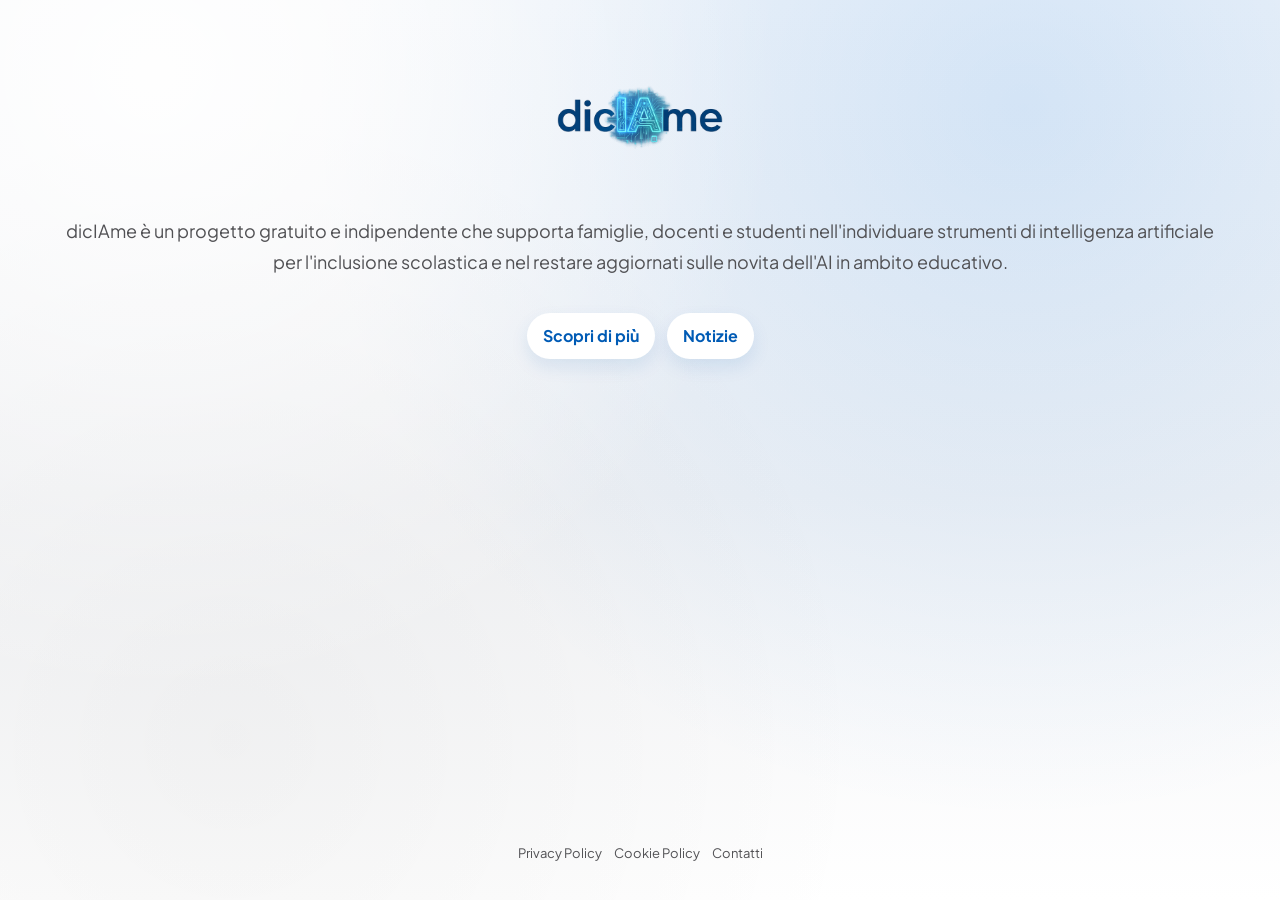
<file: index.html>
<!doctype html>
<html lang="it">
  <head>
    <meta charset="UTF-8" />
    <meta name="viewport" content="width=device-width, initial-scale=1" />
    <title>dicIAme - Ricerca strumenti inclusivi</title>
    <link rel="preconnect" href="https://fonts.googleapis.com" />
    <link rel="preconnect" href="https://fonts.gstatic.com" crossorigin />
    <link
      href="https://fonts.googleapis.com/css2?family=Fraunces:wght@500;700&family=Plus+Jakarta+Sans:wght@400;500;600;700&display=swap"
      rel="stylesheet"
    />
    <link rel="stylesheet" href="styles.css" />
  </head>
  <body>
    <a class="skip-link" href="#main">Salta al contenuto</a>
    <div class="page">
      <nav class="nav">
        <div class="logo-block">
          <div class="logo">
            <img class="logo-image logo-image--home" src="logo.png" alt="dicIAme" />
          </div>
          <p class="lead logo-description">
            dicIAme è un progetto gratuito e indipendente che supporta famiglie,
            docenti e studenti nell'individuare strumenti di intelligenza artificiale
            per l'inclusione scolastica e nel restare aggiornati sulle novita dell'AI
            in ambito educativo.
          </p>
          <div class="home-actions" role="tablist" aria-label="Sezioni principali">
            <button
              id="openSearch"
              class="view-tab"
              type="button"
              role="tab"
              aria-controls="results"
              aria-expanded="false"
            >
              Scopri di più
            </button>
            <button
              id="openNews"
              class="view-tab"
              type="button"
              role="tab"
              aria-controls="news"
              aria-expanded="false"
            >
              Notizie
            </button>
          </div>
        </div>
      </nav>

      <main id="main">
        <section class="section hidden" id="results">
          <div class="section-title">
            <h1>Ricerca strumenti</h1>
            <p>Ricerca gli strumenti AI tramite parole chiave o tag.</p>
          </div>

          <div class="hero-card__search">
            <div class="search-form">
              <div class="search-row">
                <label class="sr-only" for="searchKeywords">Cerca per parole chiave</label>
                <input
                  id="searchKeywords"
                  type="text"
                  placeholder="Parole chiave: mappe, dettatura, matematica"
                />
                <button id="resetBtn" class="ghost" type="button">Ripulisci</button>
              </div>
            </div>
            <div class="chips">
              <button type="button" data-chip="mappe concettuali">Mappe concettuali</button>
              <button type="button" data-chip="riassunti">Riassunti</button>
              <button type="button" data-chip="presentazioni">Presentazioni</button>
              <button type="button" data-chip="lettura assistita">Lettura assistita</button>
            </div>
          </div>

          <div class="results-meta hidden">
            <span id="resultsCount" role="status" aria-live="polite">0 strumenti consigliati</span>
          </div>

          <div id="cards" class="card-grid hidden"></div>
          <div class="results-actions hidden">
            <button id="showAllBtn" class="ghost" type="button">Vedi tutti</button>
          </div>
          <div id="emptyState" class="empty-state hidden">
            <h3>Nessun risultato</h3>
            <p>Prova a cambiare parole chiave o a descrivere meglio il bisogno.</p>
          </div>
        </section>

        <section class="section hidden" id="news">
          <div class="section-title">
            <h2>News</h2>
            <p>Articoli, avvisi e aggiornamenti utili per famiglie e scuole.</p>
          </div>
          <div class="news-grid">
            <article class="news-card">
              <div class="news-tag">Avviso</div>
              <h3>Linee guida su AI e scuola: cosa cambia</h3>
              <p>Panoramica sulle nuove indicazioni per l'uso dell'AI in classe e a casa.</p>
              <a href="#" class="news-link">Leggi l'articolo</a>
            </article>
            <article class="news-card">
              <div class="news-tag">Giornale digitale</div>
              <h3>AI per lo studio: esperienze dalle scuole</h3>
              <p>Raccolta di casi reali e strumenti adottati in percorsi didattici.</p>
              <a href="#" class="news-link">Apri la notizia</a>
            </article>
            <article class="news-card">
              <div class="news-tag">Aggiornamento</div>
              <h3>Nuovi strumenti aggiunti al catalogo</h3>
              <p>Abbiamo inserito nuove soluzioni per mappe, riassunti e presentazioni.</p>
              <a href="#" class="news-link">Vedi dettagli</a>
            </article>
          </div>
        </section>
      </main>
      <footer class="footer">
        <div class="footer-links">
          <a href="privacy.html">Privacy Policy</a>
          <a href="cookie.html">Cookie Policy</a>
          <a href="contatti.html">Contatti</a>
        </div>
      </footer>
    </div>

    <script src="main.js"></script>
  </body>
</html>
</file>
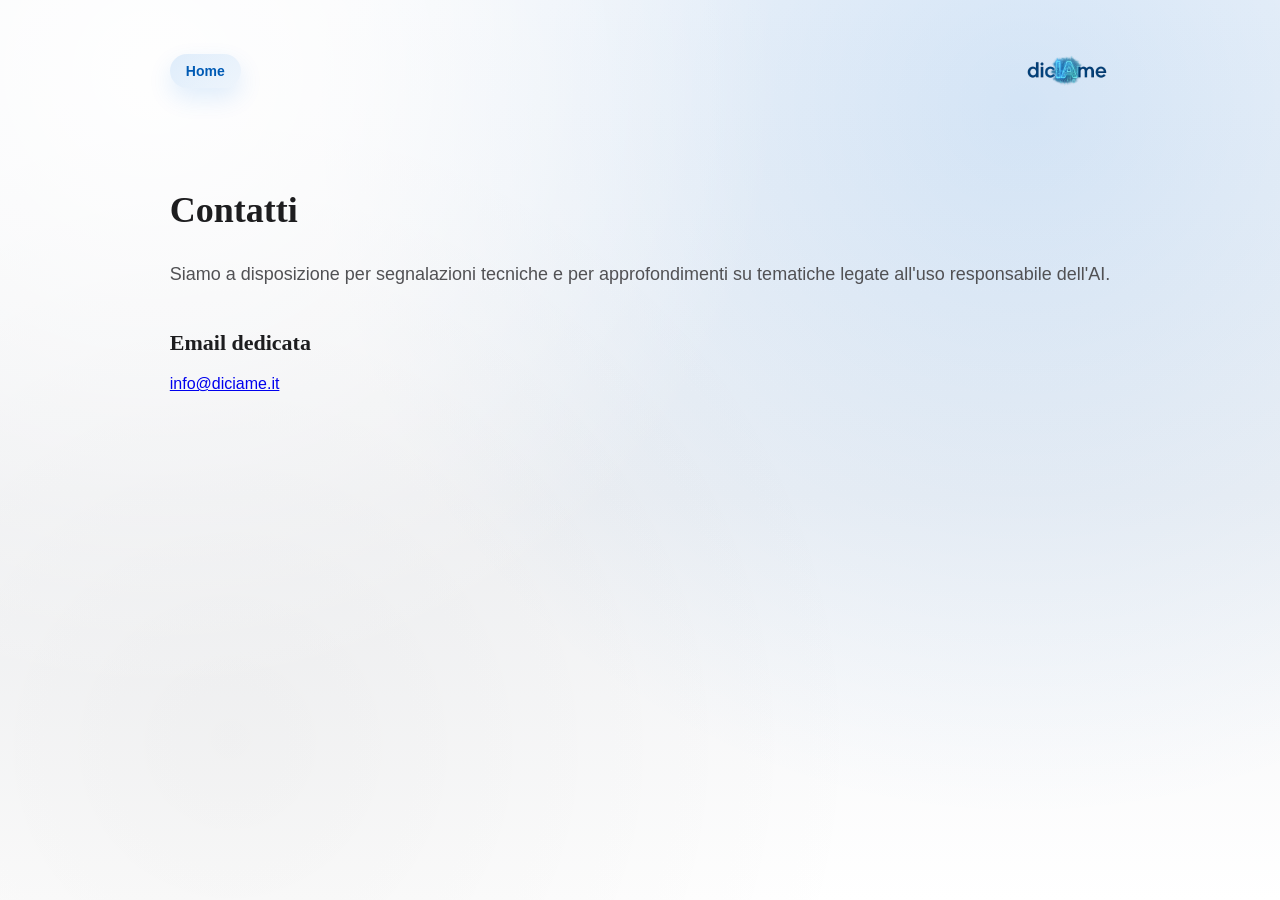
<file: contatti.html>
<!doctype html>
<html lang="it">
  <head>
    <meta charset="UTF-8" />
    <meta name="viewport" content="width=device-width, initial-scale=1" />
    <title>dicIAme - Contatti</title>
    <link rel="stylesheet" href="styles.css" />
  </head>
  <body class="legal-page">
    <div class="page">
      <nav class="nav">
        <a class="back-link" href="index.html" aria-label="Torna alla home">Home</a>
        <div class="logo">
          <img class="logo-image" src="logo.png" alt="dicIAme" />
        </div>
      </nav>
      <main class="detail-shell">
        <section class="detail-hero">
          <h1>Contatti</h1>
          <p class="lead">
            Siamo a disposizione per segnalazioni tecniche e per approfondimenti su tematiche legate all'uso responsabile dell'AI.
          </p>
        </section>
        <section class="detail-layout single-column">
          <div class="detail-panel">
            <h3>Email dedicata</h3>
            <p><a href="mailto:info@diciame.it">info@diciame.it</a></p>
          </div>
        </section>
      </main>
    </div>
  </body>
</html>
</file>
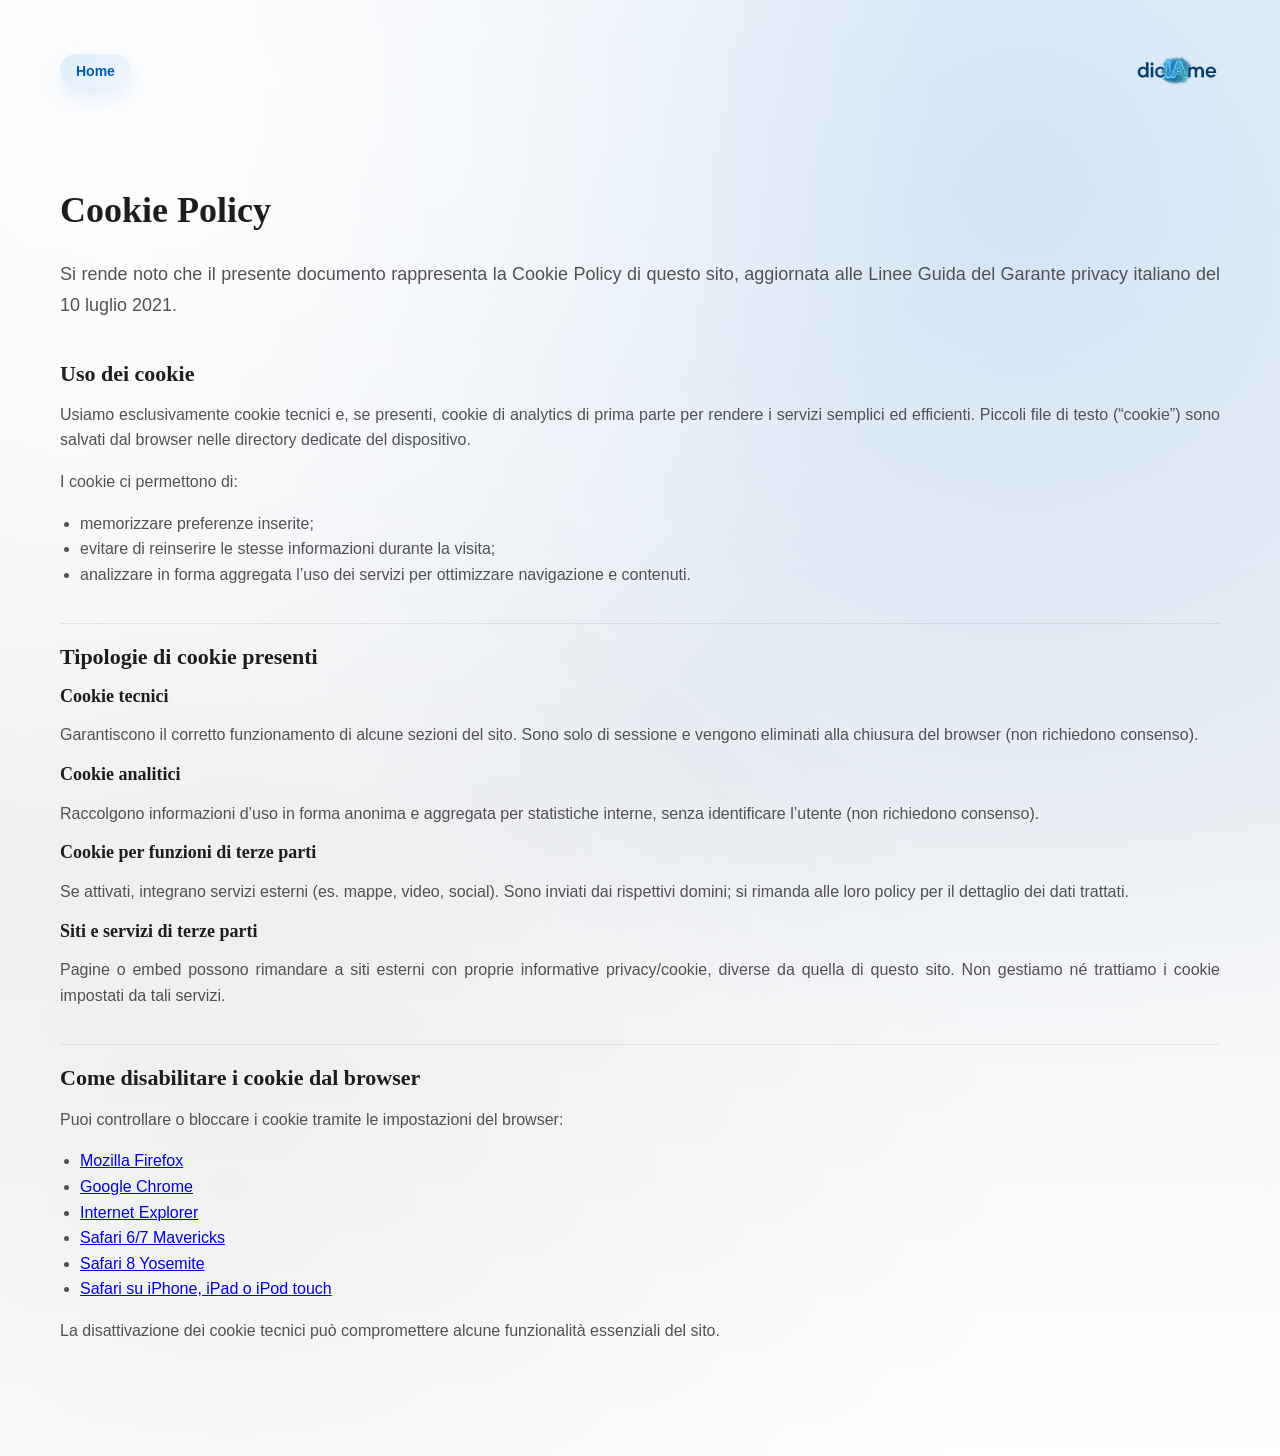
<file: cookie.html>
<!doctype html>
<html lang="it">
  <head>
    <meta charset="UTF-8" />
    <meta name="viewport" content="width=device-width, initial-scale=1" />
    <title>dicIAme - Cookie Policy</title>
    <link rel="stylesheet" href="styles.css" />
  </head>
  <body class="legal-page">
    <div class="page">
      <nav class="nav">
        <a class="back-link" href="index.html" aria-label="Torna alla home">Home</a>
        <div class="logo">
          <img class="logo-image" src="logo.png" alt="dicIAme" />
        </div>
      </nav>
      <main class="detail-shell">
        <section class="detail-hero">
          <h1>Cookie Policy</h1>
          <p class="lead">
            Si rende noto che il presente documento rappresenta la Cookie Policy di questo sito,
            aggiornata alle Linee Guida del Garante privacy italiano del 10 luglio 2021.
          </p>
        </section>
        <section class="detail-layout single-column">
          <div class="detail-panel">
            <h3>Uso dei cookie</h3>
            <p>
              Usiamo esclusivamente cookie tecnici e, se presenti, cookie di analytics di prima parte
              per rendere i servizi semplici ed efficienti. Piccoli file di testo (“cookie”) sono
              salvati dal browser nelle directory dedicate del dispositivo.
            </p>
            <p>I cookie ci permettono di:</p>
            <ul>
              <li>memorizzare preferenze inserite;</li>
              <li>evitare di reinserire le stesse informazioni durante la visita;</li>
              <li>analizzare in forma aggregata l’uso dei servizi per ottimizzare navigazione e contenuti.</li>
            </ul>
          </div>
          <div class="detail-panel">
            <h3>Tipologie di cookie presenti</h3>
            <h4>Cookie tecnici</h4>
            <p>
              Garantiscono il corretto funzionamento di alcune sezioni del sito. Sono solo di sessione
              e vengono eliminati alla chiusura del browser (non richiedono consenso).
            </p>
            <h4>Cookie analitici</h4>
            <p>
              Raccolgono informazioni d’uso in forma anonima e aggregata per statistiche interne,
              senza identificare l’utente (non richiedono consenso).
            </p>
            <h4>Cookie per funzioni di terze parti</h4>
            <p>
              Se attivati, integrano servizi esterni (es. mappe, video, social). Sono inviati dai rispettivi domini;
              si rimanda alle loro policy per il dettaglio dei dati trattati.
            </p>
            <h4>Siti e servizi di terze parti</h4>
            <p>
              Pagine o embed possono rimandare a siti esterni con proprie informative privacy/cookie,
              diverse da quella di questo sito. Non gestiamo né trattiamo i cookie impostati da tali servizi.
            </p>
          </div>
          <div class="detail-panel">
            <h3>Come disabilitare i cookie dal browser</h3>
            <p>Puoi controllare o bloccare i cookie tramite le impostazioni del browser:</p>
            <ul>
              <li><a href="https://support.mozilla.org/it/kb/Gestione%20dei%20cookie">Mozilla Firefox</a></li>
              <li><a href="https://support.google.com/chrome/answer/95647?hl=it">Google Chrome</a></li>
              <li><a href="https://windows.microsoft.com/it-it/windows-vista/block-or-allow-cookies">Internet Explorer</a></li>
              <li><a href="https://support.apple.com/kb/PH17191?viewlocale=it_IT&locale=it_IT">Safari 6/7 Mavericks</a></li>
              <li><a href="https://support.apple.com/kb/PH19214?viewlocale=it_IT&locale=it_IT">Safari 8 Yosemite</a></li>
              <li><a href="https://support.apple.com/it-it/HT201265">Safari su iPhone, iPad o iPod touch</a></li>
            </ul>
            <p>
              La disattivazione dei cookie tecnici può compromettere alcune funzionalità essenziali del sito.
            </p>
          </div>
        </section>
      </main>
    </div>
  </body>
</html>
</file>
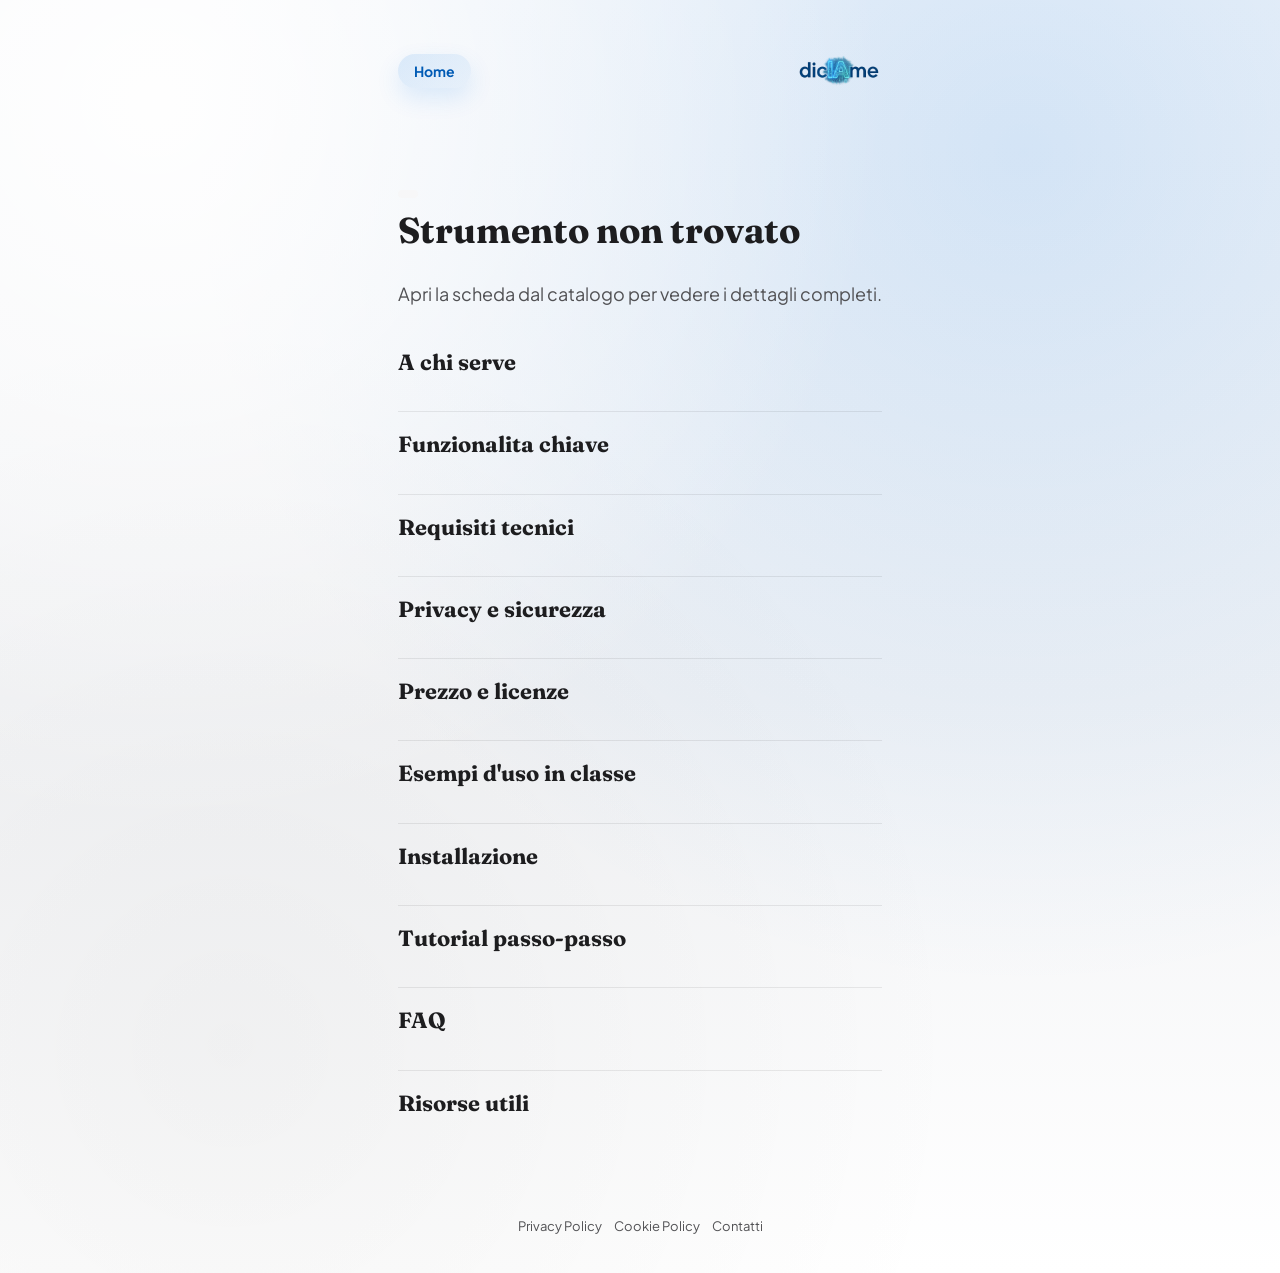
<file: detail.html>
<!doctype html>
<html lang="it">
  <head>
    <meta charset="UTF-8" />
    <meta name="viewport" content="width=device-width, initial-scale=1" />
    <title>dicIAme - Scheda strumento</title>
    <link rel="preconnect" href="https://fonts.googleapis.com" />
    <link rel="preconnect" href="https://fonts.gstatic.com" crossorigin />
    <link
      href="https://fonts.googleapis.com/css2?family=Fraunces:wght@500;700&family=Plus+Jakarta+Sans:wght@400;500;600;700&display=swap"
      rel="stylesheet"
    />
    <link rel="stylesheet" href="styles.css" />
  </head>
  <body>
    <div class="page">
      <nav class="nav">
        <a class="back-link" href="index.html" aria-label="Torna alla home">Home</a>
        <div class="logo">
          <img class="logo-image" src="logo.png" alt="dicIAme" />
        </div>
      </nav>

      <main class="detail-shell">
        <section class="detail-hero">
          <span id="detailBadge" class="badge"></span>
          <h1 id="detailTitle"></h1>
          <p id="detailSummary" class="lead"></p>
          <a id="detailWebsite" class="detail-website" href="#" target="_blank" rel="noopener">
            Visita sito ufficiale
          </a>
        </section>

        <section class="detail-layout single-column">
          <div class="detail-panel">
            <h3>A chi serve</h3>
            <ul id="detailIdeal"></ul>
          </div>
          <div class="detail-panel">
            <h3>Funzionalita chiave</h3>
            <ul id="detailFeatures"></ul>
          </div>
          <div class="detail-panel">
            <h3>Requisiti tecnici</h3>
            <ul id="detailRequirements"></ul>
          </div>
          <div class="detail-panel">
            <h3>Privacy e sicurezza</h3>
            <ul id="detailPrivacy"></ul>
          </div>
          <div class="detail-panel">
            <h3>Prezzo e licenze</h3>
            <ul id="detailPricing"></ul>
          </div>
          <div class="detail-panel">
            <h3>Esempi d'uso in classe</h3>
            <ul id="detailExamples"></ul>
          </div>
          <div class="detail-panel">
            <h3>Installazione</h3>
            <ol id="detailInstall"></ol>
          </div>
          <div class="detail-panel">
            <h3>Tutorial passo-passo</h3>
            <ol id="detailUse"></ol>
          </div>
          <div class="detail-panel">
            <h3>FAQ</h3>
            <ul id="detailFaq"></ul>
          </div>
          <div class="detail-panel">
            <h3>Risorse utili</h3>
            <ul id="detailResources"></ul>
          </div>
        </section>
      </main>
      <footer class="footer">
        <div class="footer-links">
          <a href="privacy.html">Privacy Policy</a>
          <a href="cookie.html">Cookie Policy</a>
          <a href="contatti.html">Contatti</a>
        </div>
      </footer>
    </div>

    <script src="detail.js"></script>
  </body>
</html>
</file>
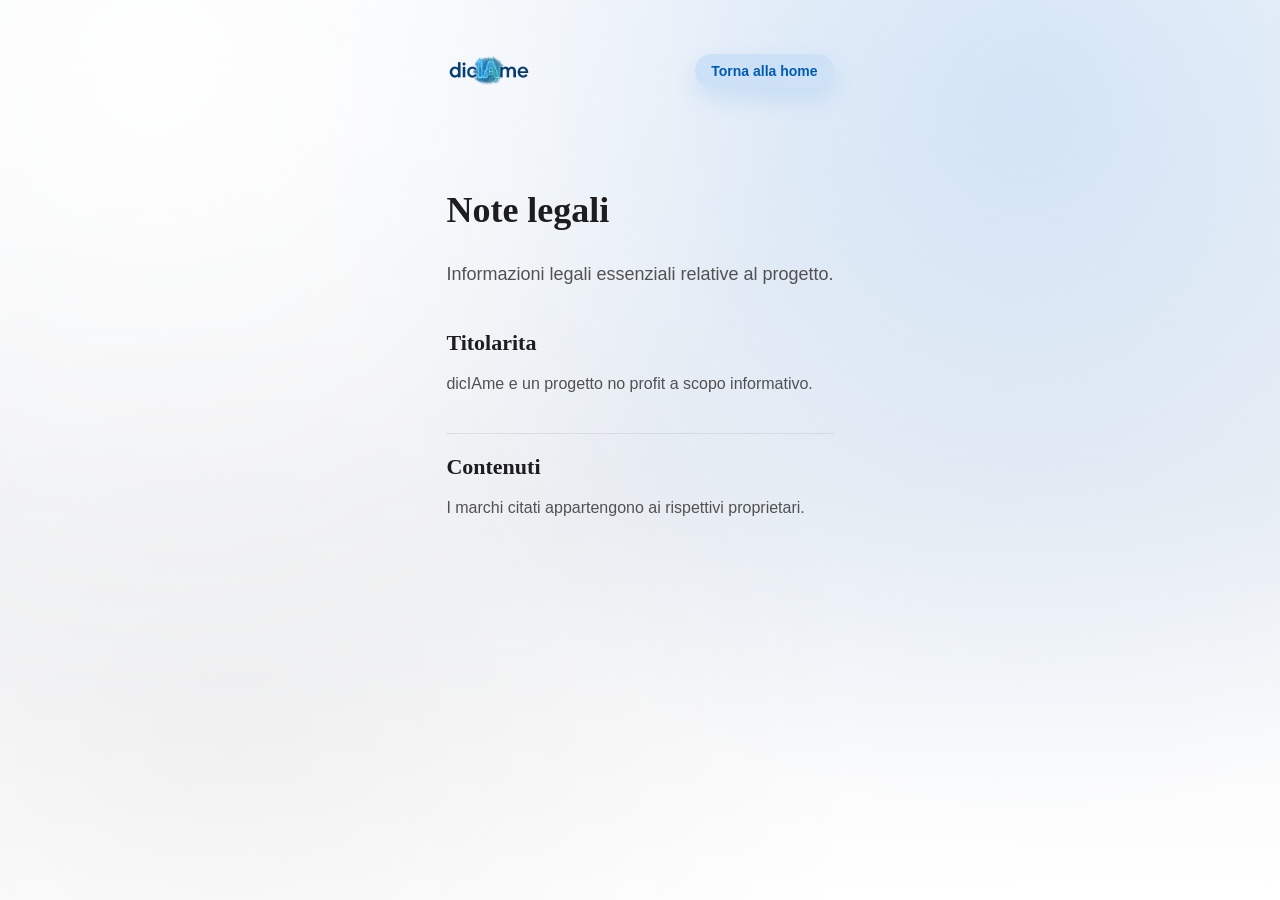
<file: note-legali.html>
<!doctype html>
<html lang="it">
  <head>
    <meta charset="UTF-8" />
    <meta name="viewport" content="width=device-width, initial-scale=1" />
    <title>dicIAme - Note legali</title>
    <link rel="stylesheet" href="styles.css" />
  </head>
  <body>
    <div class="page">
      <nav class="nav">
        <div class="logo">
          <img class="logo-image" src="logo.png" alt="dicIAme" />
        </div>
        <a class="back-link" href="index.html">Torna alla home</a>
      </nav>
      <main class="detail-shell">
        <section class="detail-hero">
          <h1>Note legali</h1>
          <p class="lead">Informazioni legali essenziali relative al progetto.</p>
        </section>
        <section class="detail-layout single-column">
          <div class="detail-panel">
            <h3>Titolarita</h3>
            <p>dicIAme e un progetto no profit a scopo informativo.</p>
          </div>
          <div class="detail-panel">
            <h3>Contenuti</h3>
            <p>I marchi citati appartengono ai rispettivi proprietari.</p>
          </div>
        </section>
      </main>
    </div>
  </body>
</html>
</file>
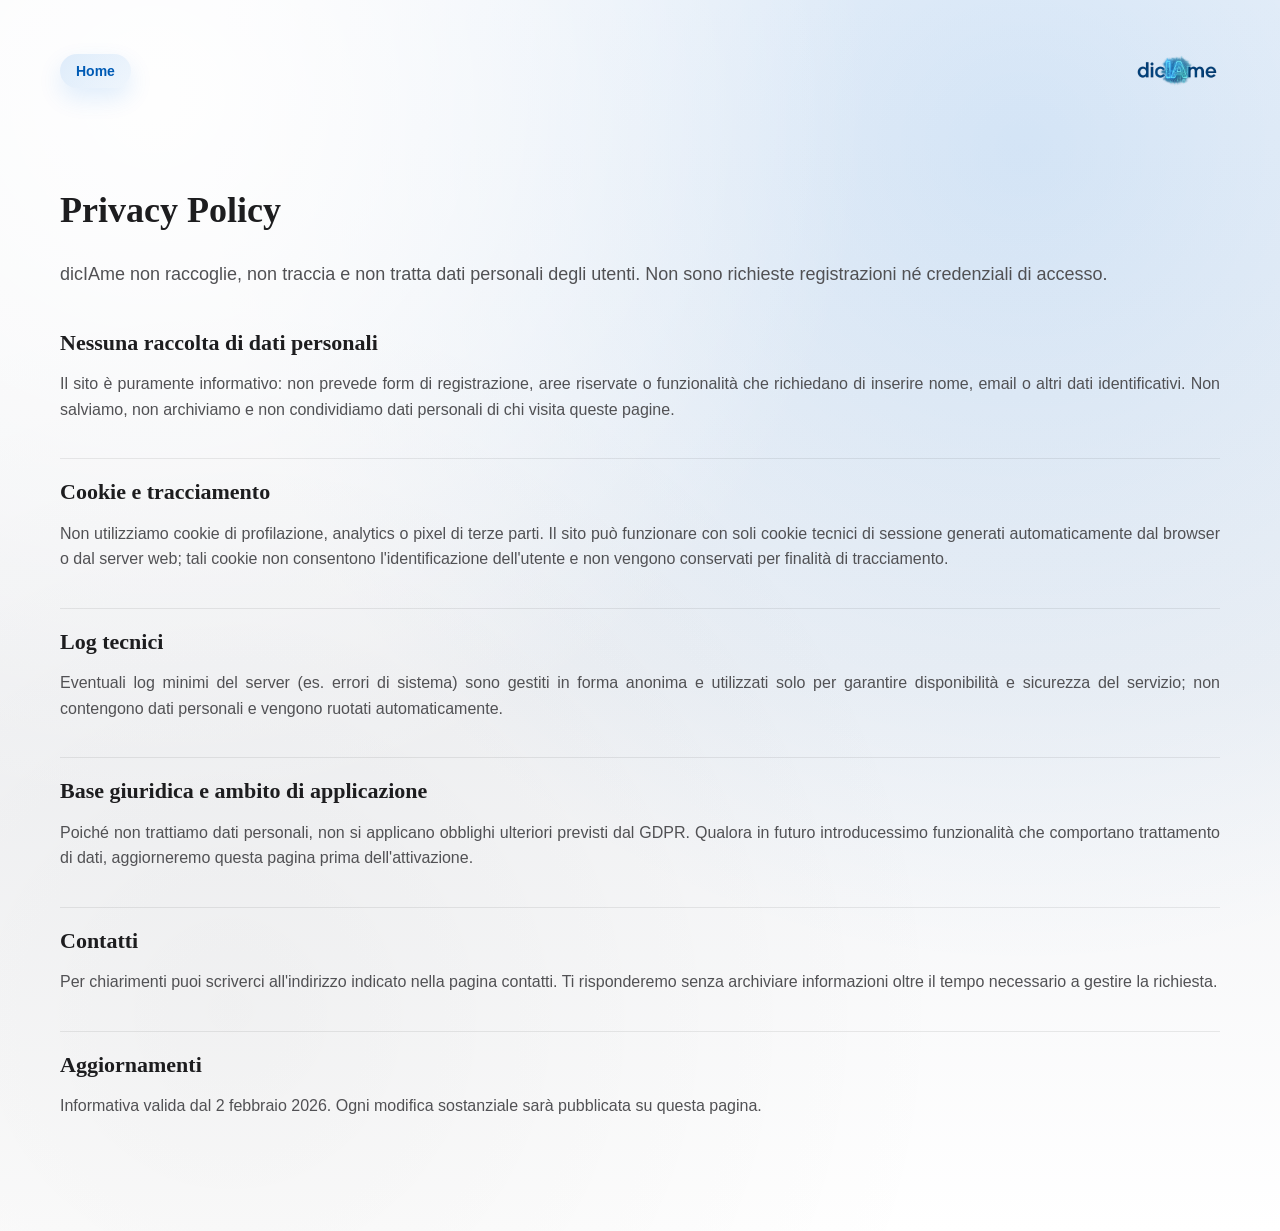
<file: privacy.html>
<!doctype html>
<html lang="it">
  <head>
    <meta charset="UTF-8" />
    <meta name="viewport" content="width=device-width, initial-scale=1" />
    <title>dicIAme - Privacy Policy</title>
    <link rel="stylesheet" href="styles.css" />
  </head>
  <body class="legal-page">
    <div class="page">
      <nav class="nav">
        <a class="back-link" href="index.html" aria-label="Torna alla home">Home</a>
        <div class="logo">
          <img class="logo-image" src="logo.png" alt="dicIAme" />
        </div>
      </nav>
      <main class="detail-shell">
        <section class="detail-hero">
          <h1>Privacy Policy</h1>
          <p class="lead">
            dicIAme non raccoglie, non traccia e non tratta dati personali degli utenti.
            Non sono richieste registrazioni né credenziali di accesso.
          </p>
        </section>
        <section class="detail-layout single-column">
          <div class="detail-panel">
            <h3>Nessuna raccolta di dati personali</h3>
            <p>
              Il sito è puramente informativo: non prevede form di registrazione, aree riservate o funzionalità che richiedano di inserire nome, email o altri dati identificativi. Non salviamo, non archiviamo e non condividiamo dati personali di chi visita queste pagine.
            </p>
          </div>
          <div class="detail-panel">
            <h3>Cookie e tracciamento</h3>
            <p>
              Non utilizziamo cookie di profilazione, analytics o pixel di terze parti. Il sito può funzionare con soli cookie tecnici di sessione generati automaticamente dal browser o dal server web; tali cookie non consentono l'identificazione dell'utente e non vengono conservati per finalità di tracciamento.
            </p>
          </div>
          <div class="detail-panel">
            <h3>Log tecnici</h3>
            <p>
              Eventuali log minimi del server (es. errori di sistema) sono gestiti in forma anonima e utilizzati solo per garantire disponibilità e sicurezza del servizio; non contengono dati personali e vengono ruotati automaticamente.
            </p>
          </div>
          <div class="detail-panel">
            <h3>Base giuridica e ambito di applicazione</h3>
            <p>
              Poiché non trattiamo dati personali, non si applicano obblighi ulteriori previsti dal GDPR. Qualora in futuro introducessimo funzionalità che comportano trattamento di dati, aggiorneremo questa pagina prima dell'attivazione.
            </p>
          </div>
          <div class="detail-panel">
            <h3>Contatti</h3>
            <p>
              Per chiarimenti puoi scriverci all'indirizzo indicato nella pagina contatti. Ti risponderemo senza archiviare informazioni oltre il tempo necessario a gestire la richiesta.
            </p>
          </div>
          <div class="detail-panel">
            <h3>Aggiornamenti</h3>
            <p>
              Informativa valida dal 2 febbraio 2026. Ogni modifica sostanziale sarà pubblicata su questa pagina.
            </p>
          </div>
        </section>
      </main>
    </div>
  </body>
</html>
</file>
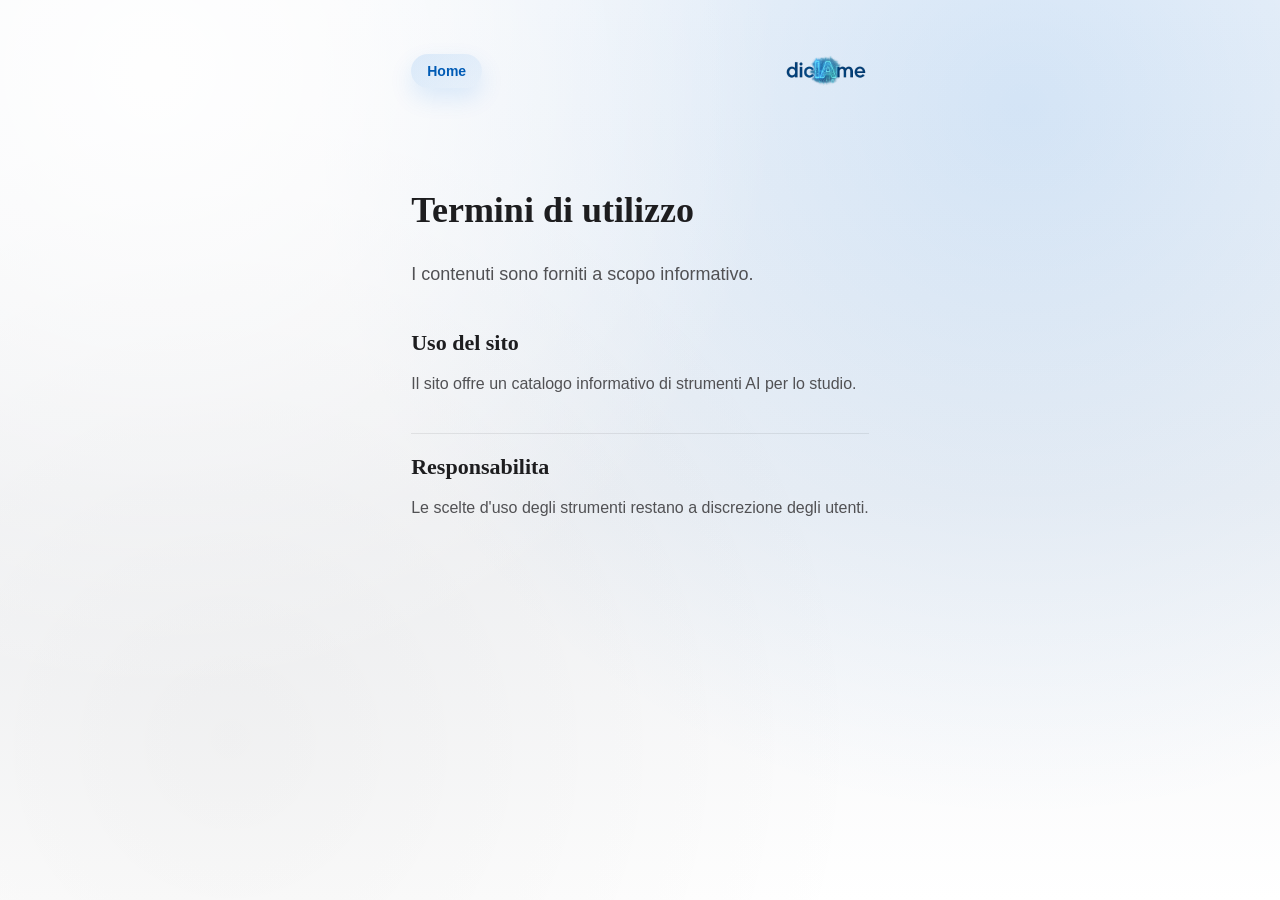
<file: termini.html>
<!doctype html>
<html lang="it">
  <head>
    <meta charset="UTF-8" />
    <meta name="viewport" content="width=device-width, initial-scale=1" />
    <title>dicIAme - Termini di utilizzo</title>
    <link rel="stylesheet" href="styles.css" />
  </head>
  <body>
    <div class="page">
      <nav class="nav">
        <a class="back-link" href="index.html" aria-label="Torna alla home">Home</a>
        <div class="logo">
          <img class="logo-image" src="logo.png" alt="dicIAme" />
        </div>
      </nav>
      <main class="detail-shell">
        <section class="detail-hero">
          <h1>Termini di utilizzo</h1>
          <p class="lead">I contenuti sono forniti a scopo informativo.</p>
        </section>
        <section class="detail-layout single-column">
          <div class="detail-panel">
            <h3>Uso del sito</h3>
            <p>Il sito offre un catalogo informativo di strumenti AI per lo studio.</p>
          </div>
          <div class="detail-panel">
            <h3>Responsabilita</h3>
            <p>Le scelte d'uso degli strumenti restano a discrezione degli utenti.</p>
          </div>
        </section>
      </main>
    </div>
  </body>
</html>
</file>
<file: styles.css>
:root {
  color-scheme: light;
  --bg: #f5f5f7;
  --bg-alt: #edeef0;
  --ink: #1d1d1f;
  --muted: #515154;
  --accent: #0071e3;
  --accent-dark: #005bb5;
  --accent-glow: rgba(0, 113, 227, 0.16);
  --mint: #f1f2f3;
  --sky: #e7e9ec;
  --sand: #f7f7f8;
  --card: #ffffff;
  --surface: rgba(255, 255, 255, 0.92);
  --stroke: rgba(0, 0, 0, 0.08);
  --shadow: 0 20px 50px rgba(0, 0, 0, 0.12);
  --shadow-soft: 0 12px 26px rgba(0, 0, 0, 0.08);
  --radius-lg: 28px;
  --radius-md: 18px;
  --radius-sm: 12px;
}

* {
  box-sizing: border-box;
}

html,
body {
  margin: 0;
  font-family: "Plus Jakarta Sans", "Segoe UI", sans-serif;
  font-size: 16px;
  line-height: 1.6;
  color: var(--ink);
  background: radial-gradient(circle at 12% 8%, rgba(255, 255, 255, 0.9) 0%, transparent 45%),
    radial-gradient(circle at 80% 12%, rgba(0, 113, 227, 0.14) 0%, transparent 55%),
    radial-gradient(circle at 18% 82%, rgba(0, 0, 0, 0.04) 0%, transparent 50%),
    linear-gradient(180deg, #f7f8fa 0%, #f2f3f5 55%, #ffffff 100%);
  min-height: 100%;
  overflow-x: hidden;
}

body {
  display: flex;
  flex-direction: column;
  min-height: 100vh;
}

.skip-link {
  position: absolute;
  top: 12px;
  left: 12px;
  background: #fff;
  color: var(--ink);
  padding: 8px 12px;
  border-radius: 999px;
  border: 1px solid var(--stroke);
  transform: translateY(-200%);
  transition: transform 0.2s ease;
  z-index: 10;
}

.skip-link:focus {
  transform: translateY(0);
}

h1,
h2,
h3,
h4 {
  font-family: "Fraunces", "Times New Roman", serif;
  margin: 0 0 16px;
  line-height: 1.15;
}

h1 {
  font-size: 36px;
}

h2 {
  font-size: 28px;
}

h3 {
  font-size: 22px;
}

h4 {
  font-size: 18px;
}

p {
  margin: 0 0 16px;
  color: var(--muted);
}

.page {
  max-width: 1200px;
  margin: 0 auto;
  padding: 28px 20px 32px;
  position: relative;
  z-index: 1;
  min-height: 100vh;
  display: flex;
  flex-direction: column;
  flex: 1;
}


.nav {
  display: flex;
  align-items: center;
  justify-content: space-between;
  margin-bottom: 40px;
}

.logo-block {
  width: 100%;
  display: flex;
  flex-direction: column;
  align-items: center;
  text-align: center;
}

.logo-description {
  margin-top: 8px;
  font-size: 16px;
  line-height: 1.7;
}

.home-actions {
  display: flex;
  gap: 12px;
  flex-wrap: wrap;
  margin-top: 20px;
  justify-content: center;
  align-items: center;
  width: 100%;
}

.view-tab {
  display: inline-flex;
  align-items: center;
  justify-content: center;
  gap: 8px;
  background: #fff;
  border: none;
  color: var(--accent-dark);
  padding: 10px 16px;
  border-radius: 999px;
  font-weight: 700;
  box-shadow: 0 8px 18px rgba(0, 91, 181, 0.10);
  transition: transform 0.12s ease, box-shadow 0.12s ease;
}

.view-tab.active {
  background: var(--accent-dark);
  color: #fff;
  box-shadow: 0 14px 30px rgba(0, 91, 181, 0.32);
}

.view-tab:hover {
  transform: translateY(-1px);
  box-shadow: 0 12px 22px rgba(0, 91, 181, 0.16);
}

.view-tab:active {
  transform: translateY(0);
  box-shadow: 0 6px 14px rgba(0, 91, 181, 0.16);
}

.logo {
  font-family: "Fraunces", serif;
  font-size: 28px;
  letter-spacing: 1px;
  display: inline-flex;
  align-items: center;
  gap: 0;
}

.logo-image {
  width: 86px;
  height: 86px;
  object-fit: contain;
  display: block;
}

.logo-image--home {
  width: 180px;
  height: 180px;
}

.nav-actions {
  display: flex;
  gap: 12px;
}

button {
  border: none;
  font: inherit;
  cursor: pointer;
  padding: 10px 18px;
  border-radius: 999px;
  transition: transform 0.2s ease, box-shadow 0.2s ease;
}

button:focus-visible,
a:focus-visible,
input:focus-visible {
  outline: 3px solid rgba(0, 113, 227, 0.5);
  outline-offset: 2px;
}

input::placeholder {
  color: rgba(90, 82, 74, 0.7);
}

button:hover {
  transform: translateY(-2px);
}

.primary {
  background: var(--accent);
  color: #fff;
  box-shadow: 0 10px 20px rgba(0, 0, 0, 0.14);
}

.primary:hover {
  background: var(--accent-dark);
}

.ghost {
  background: transparent;
  color: var(--ink);
  border: 1px solid var(--stroke);
}

.outline {
  background: transparent;
  border: 1px solid var(--ink);
  color: var(--ink);
}

.hero {
  padding: 20px 0 60px;
}

.hero-grid {
  display: grid;
  grid-template-columns: 1.1fr 0.9fr;
  gap: 32px;
  align-items: center;
}

.eyebrow {
  text-transform: uppercase;
  letter-spacing: 2px;
  font-size: 12px;
  color: var(--accent-dark);
  font-weight: 600;
}

.lead {
  font-size: 18px;
  line-height: 1.7;
}

.hero-actions {
  display: flex;
  gap: 12px;
  margin-bottom: 16px;
}

.trust {
  display: flex;
  gap: 18px;
  flex-wrap: wrap;
  font-size: 14px;
  color: var(--muted);
}

.hero-card {
  background: var(--card);
  border-radius: var(--radius-lg);
  padding: 24px;
  box-shadow: var(--shadow);
  border: 1px solid var(--stroke);
  animation: floatIn 0.8s ease forwards;
  backdrop-filter: blur(4px);
}

.hero-card__header p {
  color: var(--muted);
}

.hero-card__search {
  display: grid;
  gap: 14px;
  background: var(--surface);
  border: 1px solid rgba(255, 255, 255, 0.6);
  border-radius: var(--radius-lg);
  padding: 22px;
  backdrop-filter: blur(12px);
  box-shadow: var(--shadow-soft);
}

.chips {
  display: flex;
  flex-wrap: wrap;
  gap: 6px;
}

.chips button {
  background: var(--bg-alt);
  border-radius: 999px;
  font-size: 12px;
  padding: 6px 12px;
  border: 1px solid transparent;
}

.chips button:hover {
  border-color: var(--accent);
}

textarea,
input {
  width: 100%;
  border-radius: var(--radius-sm);
  border: 1px solid var(--stroke);
  padding: 12px 14px;
  font: inherit;
  background: #fff;
}

.search-actions {
  display: flex;
  gap: 10px;
}

.search-form {
  display: grid;
  gap: 10px;
}

.section {
  margin: 64px 0;
}

.section-title {
  max-width: 640px;
}

.section-title.section-full {
  max-width: none;
}

.results-meta {
  display: flex;
  justify-content: space-between;
  align-items: center;
  margin: 24px 0 20px;
  gap: 16px;
  flex-wrap: wrap;
}

.search-row {
  display: flex;
  gap: 12px;
  align-items: center;
}

.search-row input {
  flex: 1;
}

.search-logo {
  width: 36px;
  height: 36px;
  object-fit: contain;
  display: block;
}

.chip {
  padding: 8px 14px;
  border-radius: 999px;
  background: var(--bg-alt);
  border: 1px solid rgba(0, 0, 0, 0.06);
}

.chip.active {
  background: var(--accent);
  color: #fff;
}

.card-grid {
  display: grid;
  grid-template-columns: repeat(3, 1fr);
  gap: 18px;
}

.card-grid.hidden {
  display: none;
}

.news-grid {
  display: grid;
  grid-template-columns: repeat(3, 1fr);
  gap: 18px;
  margin-top: 24px;
}

.news-card {
  background: var(--surface);
  border: 1px solid rgba(255, 255, 255, 0.6);
  border-radius: var(--radius-md);
  padding: 20px;
  box-shadow: var(--shadow-soft);
  display: grid;
  gap: 12px;
}

.news-tag {
  font-size: 12px;
  text-transform: uppercase;
  letter-spacing: 1px;
  color: var(--accent-dark);
  font-weight: 600;
}

.news-link {
  color: var(--accent-dark);
  font-weight: 600;
  text-decoration: none;
}

.news-link:hover {
  text-decoration: underline;
}

.results-actions {
  display: flex;
  justify-content: center;
  margin-top: 20px;
}

.results-actions .ghost {
  background: rgba(255, 255, 255, 0.8);
  border: 1px solid rgba(0, 113, 227, 0.25);
  color: var(--accent-dark);
  box-shadow: var(--shadow-soft);
}

.results-actions .ghost:hover {
  background: #fff;
  border-color: var(--accent);
}

.card {
  background: var(--card);
  padding: 20px;
  border-radius: var(--radius-md);
  border: 1px solid var(--stroke);
  display: grid;
  gap: 12px;
  position: relative;
  overflow: hidden;
  min-height: 230px;
  box-shadow: var(--shadow-soft);
  transition: transform 0.2s ease, box-shadow 0.2s ease;
}

.card:hover {
  transform: translateY(-4px);
  box-shadow: var(--shadow);
}

.card::after {
  content: "";
  position: absolute;
  inset: auto -40% -40% auto;
  width: 140px;
  height: 140px;
  background: radial-gradient(circle, var(--accent-glow), transparent 70%);
}

.badge {
  display: inline-flex;
  align-items: center;
  gap: 6px;
  padding: 4px 10px;
  border-radius: 999px;
  font-size: 12px;
  background: var(--sand);
  color: var(--ink);
  width: fit-content;
}

.rating {
  display: flex;
  align-items: center;
  gap: 8px;
  font-size: 12px;
  color: var(--muted);
}

.rating-score {
  font-weight: 700;
  color: var(--ink);
  background: #fff;
  padding: 4px 8px;
  border-radius: 999px;
  border: 1px solid var(--stroke);
}

.rating-meta {
  font-size: 12px;
}

.card h3 {
  font-size: 20px;
  margin-bottom: 0;
}

.card p {
  margin: 0;
}

.card a {
  color: var(--accent-dark);
  text-decoration: none;
  font-weight: 600;
}

.card .detail-link {
  background: transparent;
  color: var(--accent-dark);
  padding: 0;
  border-radius: 0;
  width: fit-content;
  text-decoration: none;
  font-weight: 600;
}

.empty-state {
  text-align: center;
  padding: 40px;
  background: var(--bg-alt);
  border-radius: var(--radius-md);
}

.hidden {
  display: none;
}

.sr-only {
  position: absolute;
  width: 1px;
  height: 1px;
  padding: 0;
  margin: -1px;
  overflow: hidden;
  clip: rect(0, 0, 0, 0);
  border: 0;
}

@media (prefers-reduced-motion: reduce) {
  * {
    animation: none !important;
    transition: none !important;
  }
}

.split {
  display: grid;
  grid-template-columns: 1.1fr 0.9fr;
  gap: 32px;
}

.detail-shell {
  margin: 36px 0 64px;
}

.detail-hero {
  display: flex;
  flex-direction: column;
  align-items: flex-start;
  gap: 12px;
  margin-bottom: 24px;
  text-align: left;
}

.detail-website {
  color: var(--accent-dark);
  font-weight: 600;
  text-decoration: none;
}

.detail-website::after {
  content: "↗";
  margin-left: 6px;
  font-size: 12px;
}

.detail-website:hover {
  text-decoration: underline;
}

.detail-layout {
  display: grid;
  grid-template-columns: 1.1fr 0.9fr;
  gap: 24px;
  text-align: left;
}

.detail-layout.single-column {
  grid-template-columns: 1fr;
  gap: 20px;
}

.detail-panel {
  padding: 0 0 20px;
  border-bottom: 1px solid var(--stroke);
  text-align: left;
}

.legal-page .detail-shell p {
  text-align: justify;
}

.detail-panel ul,
.detail-panel ol {
  padding-left: 20px;
  color: var(--muted);
}

.detail-panel:last-child {
  border-bottom: none;
  padding-bottom: 0;
}

.back-link {
  display: inline-flex;
  align-items: center;
  text-decoration: none;
  color: var(--accent-dark);
  font-weight: 700;
  font-size: 14px;
  line-height: 1;
  background: linear-gradient(135deg, rgba(0, 113, 227, 0.12), rgba(0, 113, 227, 0.06));
  padding: 10px 16px;
  border-radius: 999px;
  border: none;
  box-shadow: 0 10px 25px rgba(0, 113, 227, 0.12);
  transition: transform 0.18s ease, box-shadow 0.18s ease, background 0.18s ease;
}

.back-link:hover {
  transform: translateY(-1px);
  box-shadow: 0 12px 28px rgba(0, 113, 227, 0.18);
  background: linear-gradient(135deg, rgba(0, 113, 227, 0.18), rgba(0, 113, 227, 0.10));
}

.back-link:active {
  transform: translateY(0);
  box-shadow: 0 8px 18px rgba(0, 113, 227, 0.12);
}

.back-icon {
  width: 26px;
  height: 26px;
  line-height: 0;
  display: inline-flex;
  align-items: center;
  justify-content: center;
  color: #fff;
  background: var(--accent-dark);
  border-radius: 50%;
}

.back-icon svg {
  display: block;
  width: 14px;
  height: 14px;
  transform: translateY(0.5px);
}


.steps {
  display: grid;
  gap: 16px;
}

.step {
  display: flex;
  gap: 16px;
  align-items: flex-start;
}

.step span {
  width: 36px;
  height: 36px;
  border-radius: 12px;
  background: var(--mint);
  display: grid;
  place-items: center;
  font-weight: 700;
}

.panel {
  background: var(--card);
  padding: 24px;
  border-radius: var(--radius-md);
  border: 1px solid var(--stroke);
  box-shadow: var(--shadow);
}

.panel ul {
  padding-left: 18px;
  margin: 12px 0 20px;
  color: var(--muted);
}

.pill-grid {
  display: grid;
  grid-template-columns: repeat(auto-fit, minmax(220px, 1fr));
  gap: 16px;
}

.pill {
  padding: 18px;
  border-radius: var(--radius-md);
  background: linear-gradient(135deg, #fff, #fff4d8);
  border: 1px solid var(--stroke);
}

.cta {
  background: linear-gradient(135deg, #f6f7f9, #ffffff);
  border-radius: var(--radius-lg);
  padding: 32px;
  display: flex;
  justify-content: space-between;
  align-items: center;
  gap: 24px;
}

.cta-actions {
  display: flex;
  gap: 12px;
}

.footer {
  display: flex;
  justify-content: center;
  gap: 16px;
  padding-top: 20px;
  flex-wrap: wrap;
  font-size: 13px;
  row-gap: 12px;
  margin-top: auto;
}

.footer-links {
  display: flex;
  gap: 12px;
  flex-wrap: nowrap;
  justify-content: center;
  white-space: nowrap;
}

.footer a {
  display: block;
  color: var(--muted);
  text-decoration: none;
  margin-bottom: 4px;
}


@keyframes floatIn {
  from {
    opacity: 0;
    transform: translateY(30px);
  }
  to {
    opacity: 1;
    transform: translateY(0);
  }
}

.reveal {
  opacity: 0;
  transform: translateY(18px);
}

.reveal.is-visible {
  animation: fadeUp 0.6s ease forwards;
}

.reveal.delay-1.is-visible {
  animation-delay: 0.1s;
}

.reveal.delay-2.is-visible {
  animation-delay: 0.2s;
}

.reveal.delay-3.is-visible {
  animation-delay: 0.3s;
}

@keyframes fadeUp {
  to {
    opacity: 1;
    transform: translateY(0);
  }
}

@media (max-width: 980px) {
  .hero-grid,
  .split,
  .detail-layout {
    grid-template-columns: 1fr;
  }

  .nav-actions {
    display: none;
  }

  .card-grid {
    grid-template-columns: repeat(2, 1fr);
  }

  .news-grid {
    grid-template-columns: repeat(2, 1fr);
  }
}

@media (max-width: 700px) {
  html,
  body {
    height: 100%;
  }

  body.no-scroll {
    overflow-y: hidden;
  }

  body.allow-scroll {
    overflow-y: auto;
  }

  button {
    padding: 6px 10px;
    font-size: 13px;
  }

  .hero-actions,
  .search-actions,
  .cta-actions {
    flex-direction: column;
  }

  .results-actions {
    flex-direction: column;
    gap: 10px;
  }

  .empty-state {
    margin-top: 14px;
  }

  .search-row {
    flex-direction: column;
    align-items: stretch;
    gap: 10px;
  }

  .search-row input {
    font-size: 14px;
  }

  .hero-card__search .ghost {
    font-size: 13px;
  }

  .card-grid {
    grid-template-columns: 1fr;
  }

  .news-grid {
    grid-template-columns: 1fr;
  }

  .cta {
    flex-direction: column;
    align-items: flex-start;
  }

  .footer-links {
    flex-direction: row;
    gap: 10px;
  }

  .page {
    padding: 18px 22px 24px;
  }

  h1 {
    font-size: 28px;
  }

  h2 {
    font-size: 24px;
  }

  .lead {
    font-size: 15px;
  }

  .hero-card__search {
    padding: 16px;
  }

  .logo-description {
    margin-top: 6px;
  }

  .logo {
    font-size: 24px;
  }

  .logo-image {
    width: 76px;
    height: 76px;
  }

  .logo-image--home {
    width: 124px;
    height: 124px;
  }

  .search-logo {
    width: 30px;
    height: 30px;
  }

  .footer {
    position: fixed;
    left: 0;
    right: 0;
    bottom: 0;
    background: var(--bg);
    padding: 12px 16px;
    border-top: 1px solid var(--stroke);
    font-size: 10px;
    z-index: 5;
  }

  .page {
    padding-bottom: 96px;
  }

  .page::before,
  .page::after {
    display: none;
  }

  .footer-links a {
    padding: 4px 6px;
  }

  .back-link {
    font-size: 10px;
  }

  .detail-shell {
    margin: 20px 0 40px;
  }

  .detail-hero {
    gap: 8px;
    margin-bottom: 16px;
  }

  .detail-website {
    font-size: 14px;
  }
}
@media (max-width: 480px) {
  .page {
    padding: 16px 22px 22px;
  }

  .logo-block {
    align-items: center;
    text-align: center;
  }

  .logo-image--home {
    width: 104px;
    height: 104px;
  }

  .logo-description {
    font-size: 14px;
    line-height: 1.5;
  }

  .hero-card__search {
    padding: 14px;
  }

  .search-row input {
    font-size: 13px;
  }

  .home-actions {
    gap: 8px;
  }

  .view-tab {
    min-width: 140px;
    max-width: 220px;
  }

  .footer-links {
    flex-wrap: wrap;
    white-space: normal;
    justify-content: flex-start;
    row-gap: 6px;
  }
}
main {
  flex: 1;
}
.page > main {
  flex: 1;
}
</file>
